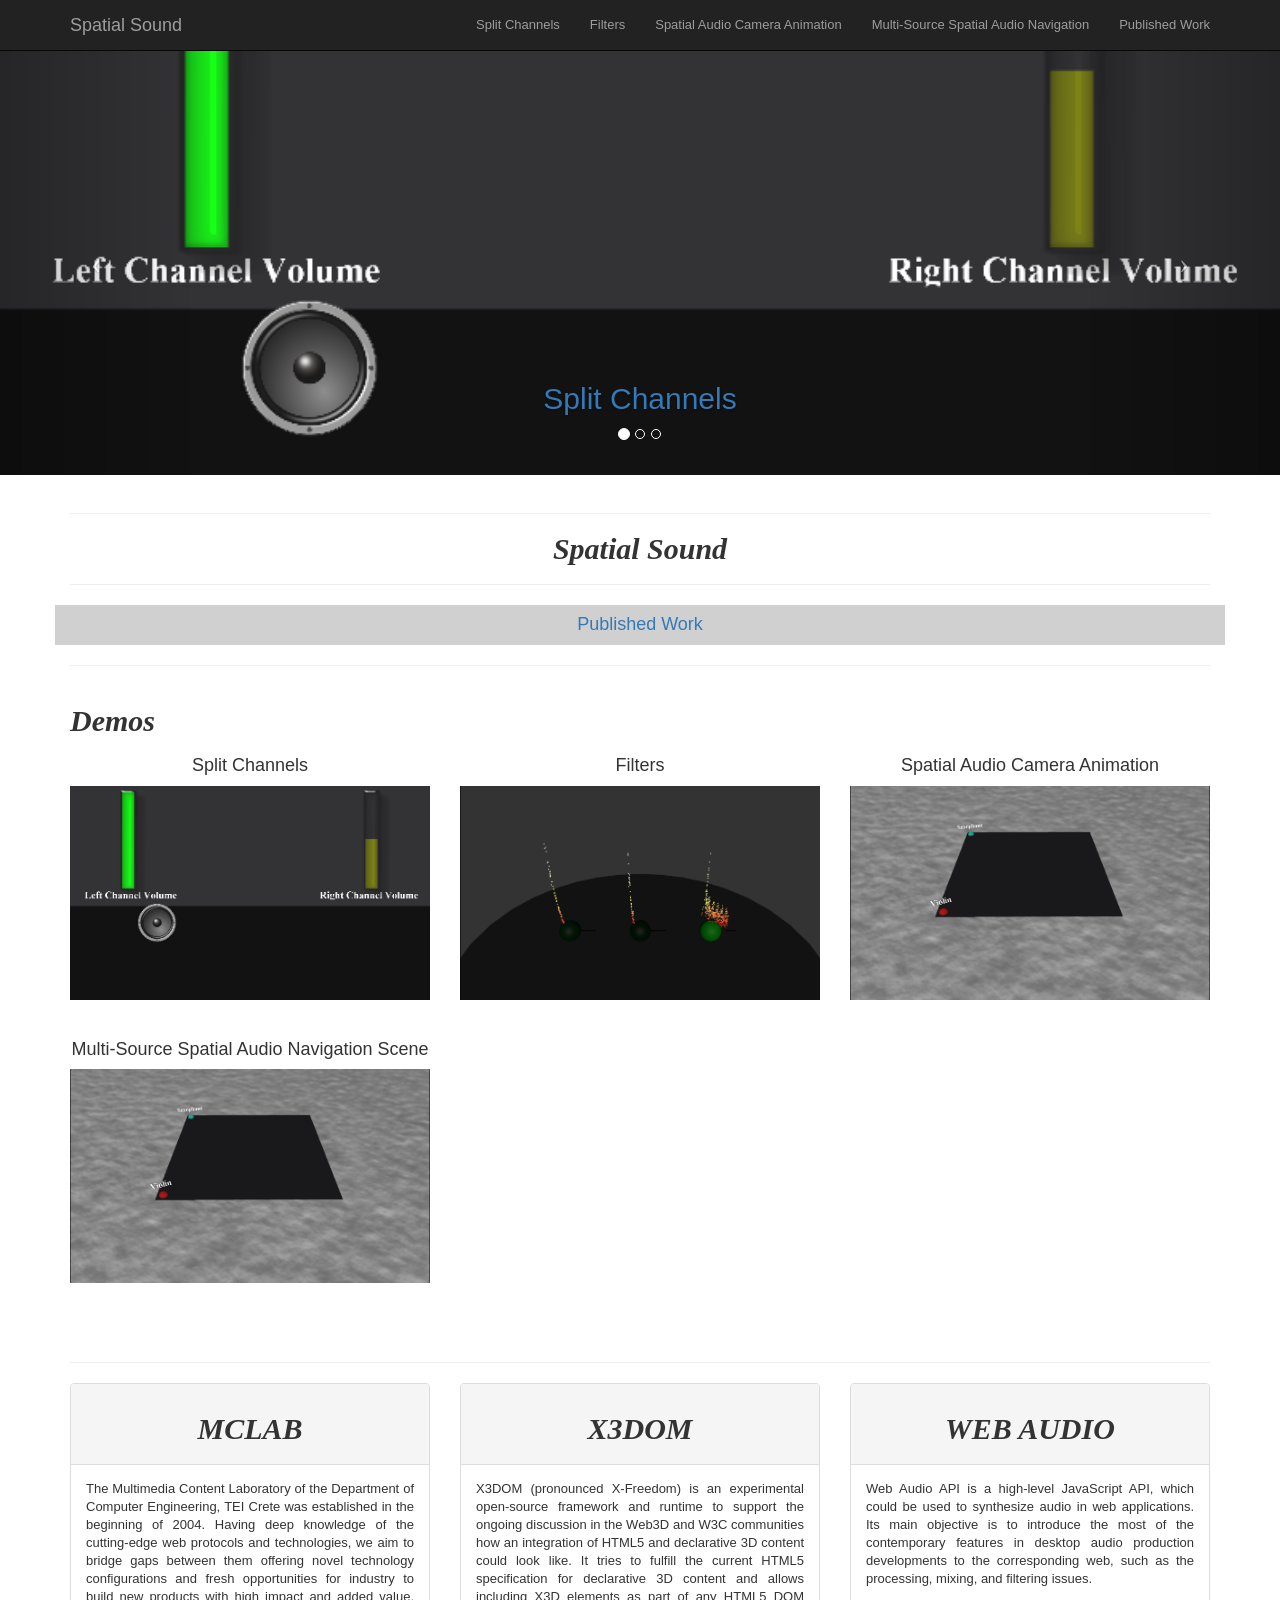
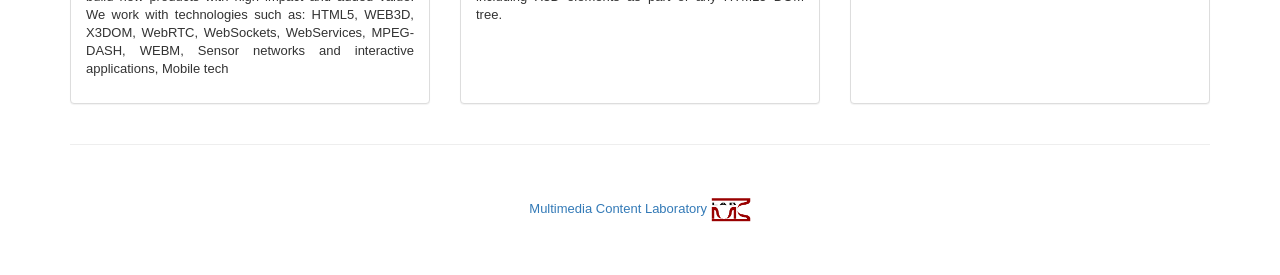
<file: index.html>
<!DOCTYPE html>
<html lang="en">

<head>

    <meta charset="utf-8">
    <meta http-equiv="X-UA-Compatible" content="IE=edge">
    <meta name="viewport" content="width=device-width, initial-scale=1">
    <meta name="author" content="medialab.teicrete.gr" />
    <meta property="og:title" content="Spatial Sound in X3DOM with Web Audio API" />
    <meta property="og:image" content="http://medialab.teicrete.gr/minipages/x3domAudio/spatial.png" />
    <meta property="og:description"
        content="This work presents an innovative solution of the spatial sound in X3DOM framework, that based on a combinational methodology. Specifically, we suggested the enrichment of X3DOM with spatial sound features, using both the X3D sound nodes and the structure of Web Audio API." />
    <meta name="twitter:card" content="summary" />
    <meta name="twitter:title" content="Spatial Sound in X3DOM with Web Audio API" />
    <meta name="twitter:description"
        content="This work presents an innovative solution of the spatial sound in X3DOM framework, that based on a combinational methodology. Specifically, we suggested the enrichment of X3DOM with spatial sound features, using both the X3D sound nodes and the structure of Web Audio API." />
    <meta name="twitter:image" content="http://medialab.teicrete.gr/minipages/x3domAudio/spatial.png" />

    <title>X3DOM AUDIO</title>

    <!-- Bootstrap Core CSS -->
    <link href="css/bootstrap.min.css" rel="stylesheet">

    <!-- Custom CSS -->
    <link href="css/modern-business.css" rel="stylesheet">

    <!-- Custom Fonts -->
    <link href="font-awesome/css/font-awesome.min.css" rel="stylesheet" type="text/css">

    <!-- HTML5 Shim and Respond.js IE8 support of HTML5 elements and media queries -->
    <!-- WARNING: Respond.js doesn't work if you view the page via file:// -->
    <!--[if lt IE 9]>
        <script src="https://oss.maxcdn.com/libs/html5shiv/3.7.0/html5shiv.js"></script>
        <script src="https://oss.maxcdn.com/libs/respond.js/1.4.2/respond.min.js"></script>
    <![endif]-->

    <style type="text/css">
        body {
            font: 13px/18px Arial, sans-serif;
        }

        h1 {
            font: bold italic 30px/30px Georgia;
            text-align: center;
        }
    </style>
</head>

<body>

    <!-- Navigation -->
    <nav class="navbar navbar-inverse navbar-fixed-top" role="navigation">
        <div class="container">
            <!-- Brand and toggle get grouped for better mobile display -->
            <div class="navbar-header">
                <button type="button" class="navbar-toggle" data-toggle="collapse"
                    data-target="#bs-example-navbar-collapse-1">
                    <span class="sr-only">Toggle navigation</span>
                    <span class="icon-bar"></span>
                    <span class="icon-bar"></span>
                    <span class="icon-bar"></span>
                </button>
                <a class="navbar-brand" href="index.html">Spatial Sound</a>
            </div>
            <!-- Collect the nav links, forms, and other content for toggling -->
            <div class="collapse navbar-collapse" id="bs-example-navbar-collapse-1">
                <ul class="nav navbar-nav navbar-right">
                    <li>
                        <a href="SplitChannels.xhtml">Split Channels</a>
                    </li>
                    <li>
                        <a href="SpatialSoundFilter.xhtml">Filters</a>
                    </li>
                    <li>
                        <a href="SpatialAudioCameraAnimation.xhtml">Spatial Audio Camera Animation</a>
                    </li>
                    <li>
                        <a href="MultiSourceSpatialAudioNavigationScene_XITE.xhtml">Multi-Source Spatial Audio Navigation</a>
                    </li>
                    <li>
                        <a href="nodes.html">Published Work</a>
                    </li>
                </ul>
            </div>
            <!-- /.navbar-collapse -->
        </div>
        <!-- /.container -->
    </nav>

    <!-- Header Carousel -->
    <header id="myCarousel" class="carousel slide">
        <!-- Indicators -->
        <ol class="carousel-indicators">
            <li data-target="#myCarousel" data-slide-to="0" class="active"></li>
            <li data-target="#myCarousel" data-slide-to="1"></li>
            <li data-target="#myCarousel" data-slide-to="2"></li>

        </ol>

        <!-- Wrapper for slides -->
        <div class="carousel-inner">
            <div class="item active">
                <div class="fill" style="background-image:url('images/split.png');"></div>
                <div class="carousel-caption">
                    <h2><a href="SplitChannels.xhtml">Split Channels</a></h2>
                </div>
            </div>
            <div class="item">
                <div class="fill" style="background-image:url('images/filters.png');"></div>
                <div class="carousel-caption">
                    <h2><a href="SpatialSoundFilter.xhtml">Filters</a></h2>
                </div>
            </div>
            <div class="item">
                <div class="fill" style="background-image:url('images/animation.png');"></div>
                <div class="carousel-caption">
                    <h2><a href="SpatialAudioCameraAnimation.xhtml">Spatial Audio Camera Animation</a></h2>
                </div>
            </div>

        </div>

        <!-- Controls -->
        <a class="left carousel-control" href="#myCarousel" data-slide="prev">
            <span class="icon-prev"></span>
        </a>
        <a class="right carousel-control" href="#myCarousel" data-slide="next">
            <span class="icon-next"></span>
        </a>
    </header>

    <!-- Page Content -->
    <div class="container">
        <br />
        <hr />
        <h1>Spatial Sound</h1>
        <hr />
        <div class="row" style="text-align:center; background-color:#D0D0D0;">
            <h4><a href="nodes.html" target="_blank">Published Work</a></h4>
        </div>
        <hr />



        <!-- Portfolio Section -->
        <div class="row">
            <div class="col-lg-12">
                <h1 style="text-align:left;">Demos</h1>
            </div>


            <div class="col-xs-6 col-sm-4">
                <h4 style="text-align:center;">Split Channels</h4>
                <a href="SplitChannels.xhtml">
                    <img class="img-responsive img-portfolio img-hover" src="images/split.png" alt="">
                </a>
            </div>
            <div class="col-xs-6 col-sm-4">
                <h4 style="text-align:center;">Filters</h4>
                <a href="SpatialSoundFilter.xhtml">
                    <img class="img-responsive img-portfolio img-hover" src="images/filters.png" alt="">
                </a>
            </div>
            <div class="col-xs-6 col-sm-4">
                <h4 style="text-align:center;">Spatial Audio Camera Animation</h4>
                <a href="SpatialAudioCameraAnimation.xhtml">
                    <img class="img-responsive img-portfolio img-hover" src="images/animation.png" alt="">
                </a>
            </div>
            <div class="col-xs-6 col-sm-4">
                <h4 style="text-align:center;">Multi-Source Spatial Audio Navigation Scene</h4>
                <a href="MultiSourceSpatialAudioNavigationScene_XITE.xhtml">
                    <img class="img-responsive img-portfolio img-hover" src="images/animation.png" alt="Multi-Source Spatial Audio Navigation Scene">
                </a>
            </div>

        </div>
        <!-- /.row -->



        <!-- Marketing Icons Section -->
        <div class="row">
            <div class="col-lg-12">
                <h1 class="page-header">

                </h1>
            </div>
            <div class="col-md-4">
                <div class="panel panel-default">
                    <div class="panel-heading">
                        <!--<h4><i class="fa fa-fw fa-check"></i> MCLAB</h4>-->
                        <h1>MCLAB</h1>
                    </div>
                    <div class="panel-body">
                        <p style="text-align:justify;">The Multimedia Content Laboratory of the Department of Computer
                            Engineering, TEI Crete was established in the beginning of 2004.
                            Having deep knowledge of the cutting-edge web protocols and technologies, we aim to bridge
                            gaps between them offering novel technology configurations
                            and fresh opportunities for industry to build new products with high impact and added value.
                            We work with technologies such as:
                            HTML5, WEB3D, X3DOM, WebRTC, WebSockets, WebServices, MPEG-DASH, WEBM, Sensor networks and
                            interactive applications, Mobile tech </p>
                    </div>
                </div>
            </div>
            <div class="col-md-4">
                <div class="panel panel-default">
                    <div class="panel-heading">
                        <h1>X3DOM</h1>
                    </div>
                    <div class="panel-body">
                        <p style="text-align:justify;">X3DOM (pronounced X-Freedom) is an experimental open-source
                            framework and runtime to support the ongoing discussion in the Web3D and W3C communities how
                            an integration of HTML5 and declarative 3D content could look like. It tries to fulfill the
                            current HTML5 specification for declarative 3D content and allows including X3D elements as
                            part of any HTML5 DOM tree.<br /><br /><br /><br /></p>
                    </div>
                </div>
            </div>
            <div class="col-md-4">
                <div class="panel panel-default">
                    <div class="panel-heading">
                        <h1>WEB AUDIO</h1>
                    </div>
                    <div class="panel-body">
                        <p style="text-align:justify;">Web Audio API is a high-level JavaScript API, which could be used
                            to synthesize audio in web applications. Its main objective is to introduce the most of the
                            contemporary features in desktop audio production developments to the corresponding web,
                            such as the processing, mixing, and filtering issues.<br /><br /><br /><br /><br /><br />
                        </p>
                    </div>
                </div>
            </div>
        </div>
        <!-- /.row -->

        <hr>

        <!-- Footer -->
        <footer>
            <div class="row">
                <div class="col-lg-12" style="text-align:center;">
                    <a href="http://www.medialab.teicrete.gr/index.php/minipages" target="_blank">Multimedia Content
                        Laboratory</a> <img src="images/logos/logo.png" width="40px" height="30px" />
                </div>
            </div>
        </footer>

    </div>
    <!-- /.container -->

    <!-- jQuery -->
    <script src="js/jquery.js"></script>

    <!-- Bootstrap Core JavaScript -->
    <script src="js/bootstrap.min.js"></script>

    <!-- Script to Activate the Carousel -->
    <script>
        $('.carousel').carousel({
            interval: 4000 //changes the speed
        })
    </script>

</body>

</html>
</file>
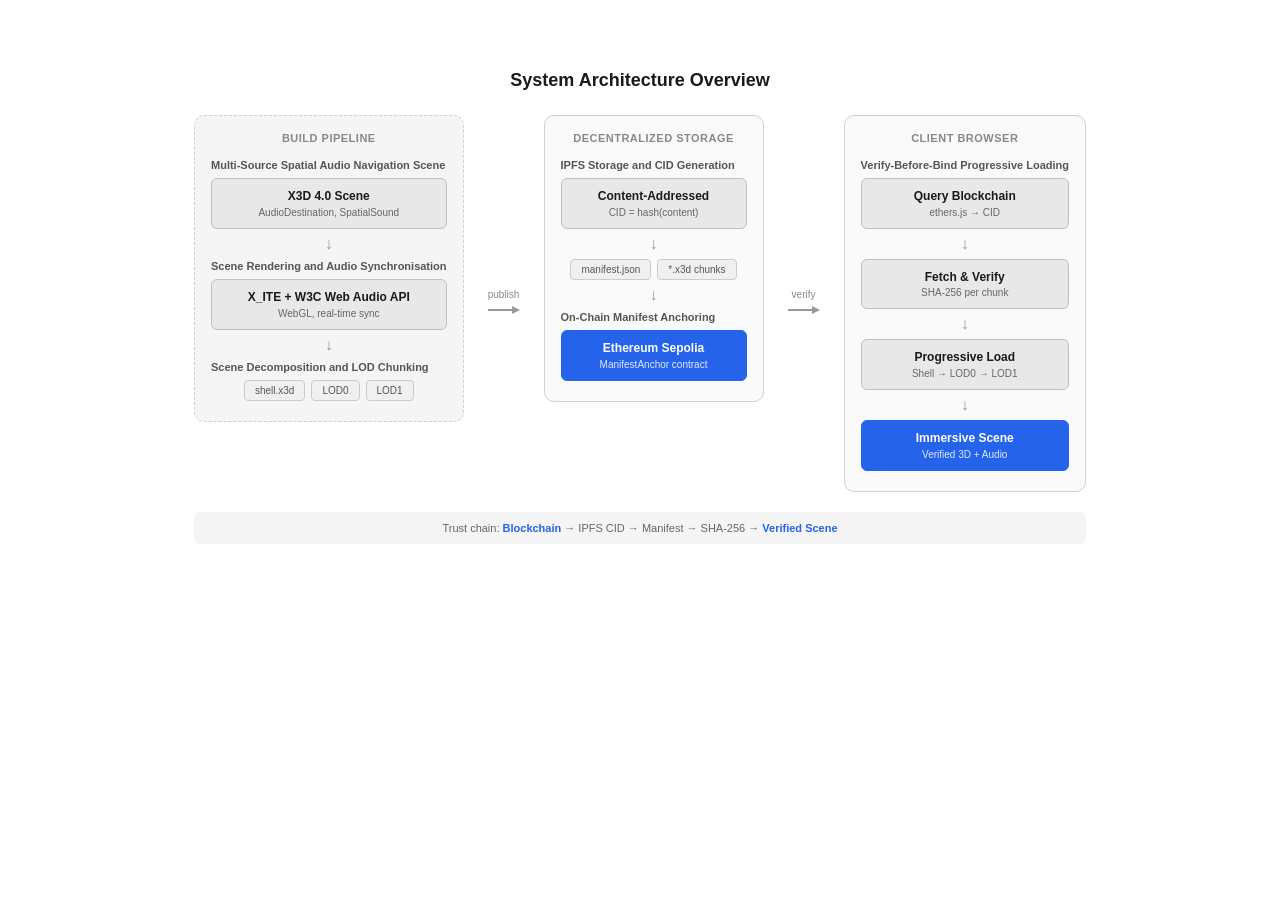
<file: architecture-diagram.html>
<!DOCTYPE html>
<html lang="en">
<head>
<meta charset="UTF-8">
<title>System Architecture Overview</title>
<style>
* { margin: 0; padding: 0; box-sizing: border-box; }
body {
  font-family: -apple-system, BlinkMacSystemFont, 'Segoe UI', Roboto, sans-serif;
  background: #fff;
  padding: 40px;
  display: flex;
  justify-content: center;
}
.diagram {
  background: #fff;
  padding: 30px;
}
.title {
  text-align: center;
  font-size: 18px;
  font-weight: 600;
  color: #1a1a1a;
  margin-bottom: 24px;
}
.main-flow {
  display: flex;
  align-items: flex-start;
  justify-content: center;
  gap: 16px;
}
.column {
  border: 1px solid #d0d0d0;
  border-radius: 10px;
  padding: 16px;
  background: #fafafa;
  min-width: 220px;
}
.column.dashed {
  border-style: dashed;
  background: #f5f5f5;
}
.column-title {
  font-size: 11px;
  font-weight: 700;
  color: #888;
  text-align: center;
  margin-bottom: 14px;
  letter-spacing: 0.5px;
}
.section-title {
  font-size: 11px;
  font-weight: 600;
  color: #555;
  margin-bottom: 6px;
  line-height: 1.3;
}
.box {
  padding: 10px 14px;
  background: #e8e8e8;
  border: 1px solid #c0c0c0;
  border-radius: 6px;
  text-align: center;
  margin-bottom: 4px;
}
.box .label {
  font-size: 12px;
  font-weight: 600;
  color: #1a1a1a;
  line-height: 1.3;
}
.box .sub {
  font-size: 10px;
  color: #666;
  margin-top: 2px;
}
.box.accent {
  background: #2563eb;
  border-color: #2563eb;
}
.box.accent .label,
.box.accent .sub {
  color: #fff;
}
.box.accent .sub {
  color: rgba(255,255,255,0.85);
}
.small-boxes {
  display: flex;
  gap: 6px;
  justify-content: center;
  margin-bottom: 4px;
}
.small-box {
  padding: 4px 10px;
  background: #f0f0f0;
  border: 1px solid #ccc;
  border-radius: 4px;
  font-size: 10px;
  color: #555;
}
.arrow-down {
  text-align: center;
  color: #999;
  font-size: 16px;
  margin: 6px 0;
}
.arrow-right {
  display: flex;
  flex-direction: column;
  align-items: center;
  justify-content: center;
  padding: 0 8px;
  align-self: center;
}
.arrow-right .label {
  font-size: 10px;
  color: #888;
  margin-bottom: 2px;
}
.arrow-right svg {
  width: 32px;
  height: 16px;
}
.trust-chain {
  margin-top: 20px;
  padding: 10px 16px;
  background: #f5f5f5;
  border-radius: 6px;
  text-align: center;
  font-size: 11px;
  color: #666;
}
.trust-chain .highlight {
  font-weight: 700;
  color: #2563eb;
}
</style>
</head>
<body>

<div class="diagram" id="diagram">
  <div class="title">System Architecture Overview</div>
  
  <div class="main-flow">
    
    <!-- BUILD PIPELINE -->
    <div class="column dashed">
      <div class="column-title">BUILD PIPELINE</div>
      
      <div class="section-title">Multi-Source Spatial Audio Navigation Scene</div>
      <div class="box">
        <div class="label">X3D 4.0 Scene</div>
        <div class="sub">AudioDestination, SpatialSound</div>
      </div>
      <div class="arrow-down">↓</div>
      
      <div class="section-title">Scene Rendering and Audio Synchronisation</div>
      <div class="box">
        <div class="label">X_ITE + W3C Web Audio API</div>
        <div class="sub">WebGL, real-time sync</div>
      </div>
      <div class="arrow-down">↓</div>
      
      <div class="section-title">Scene Decomposition and LOD Chunking</div>
      <div class="small-boxes">
        <div class="small-box">shell.x3d</div>
        <div class="small-box">LOD0</div>
        <div class="small-box">LOD1</div>
      </div>
    </div>
    
    <!-- Arrow -->
    <div class="arrow-right">
      <div class="label">publish</div>
      <svg viewBox="0 0 32 16">
        <line x1="0" y1="8" x2="24" y2="8" stroke="#999" stroke-width="2"/>
        <polygon points="24,4 32,8 24,12" fill="#999"/>
      </svg>
    </div>
    
    <!-- DECENTRALIZED STORAGE -->
    <div class="column">
      <div class="column-title">DECENTRALIZED STORAGE</div>
      
      <div class="section-title">IPFS Storage and CID Generation</div>
      <div class="box">
        <div class="label">Content-Addressed</div>
        <div class="sub">CID = hash(content)</div>
      </div>
      <div class="arrow-down">↓</div>
      
      <div class="small-boxes">
        <div class="small-box">manifest.json</div>
        <div class="small-box">*.x3d chunks</div>
      </div>
      <div class="arrow-down">↓</div>
      
      <div class="section-title">On-Chain Manifest Anchoring</div>
      <div class="box accent">
        <div class="label">Ethereum Sepolia</div>
        <div class="sub">ManifestAnchor contract</div>
      </div>
    </div>
    
    <!-- Arrow -->
    <div class="arrow-right">
      <div class="label">verify</div>
      <svg viewBox="0 0 32 16">
        <line x1="0" y1="8" x2="24" y2="8" stroke="#999" stroke-width="2"/>
        <polygon points="24,4 32,8 24,12" fill="#999"/>
      </svg>
    </div>
    
    <!-- CLIENT BROWSER -->
    <div class="column">
      <div class="column-title">CLIENT BROWSER</div>
      
      <div class="section-title">Verify-Before-Bind Progressive Loading</div>
      <div class="box">
        <div class="label">Query Blockchain</div>
        <div class="sub">ethers.js → CID</div>
      </div>
      <div class="arrow-down">↓</div>
      
      <div class="box">
        <div class="label">Fetch & Verify</div>
        <div class="sub">SHA-256 per chunk</div>
      </div>
      <div class="arrow-down">↓</div>
      
      <div class="box">
        <div class="label">Progressive Load</div>
        <div class="sub">Shell → LOD0 → LOD1</div>
      </div>
      <div class="arrow-down">↓</div>
      
      <div class="box accent">
        <div class="label">Immersive Scene</div>
        <div class="sub">Verified 3D + Audio</div>
      </div>
    </div>
    
  </div>
  
  <div class="trust-chain">
    Trust chain: <span class="highlight">Blockchain</span> → IPFS CID → Manifest → SHA-256 → <span class="highlight">Verified Scene</span>
  </div>
</div>

</body>
</html>
</file>
<file: css/modern-business.css>
/*!
 * Start Bootstrap - Modern Business HTML Template (http://startbootstrap.com)
 * Code licensed under the Apache License v2.0.
 * For details, see http://www.apache.org/licenses/LICENSE-2.0.
 */

/* Global Styles */

html,
body {
    height: 100%;
}

body {
    padding-top: 50px; /* Required padding for .navbar-fixed-top. Remove if using .navbar-static-top. Change if height of navigation changes. */
}

.img-portfolio {
    margin-bottom: 30px;
}

.img-hover:hover {
    opacity: 0.8;
}

/* Home Page Carousel */

header.carousel {
    height: 50%;
}

header.carousel .item,
header.carousel .item.active,
header.carousel .carousel-inner {
    height: 100%;
}

header.carousel .fill {
    width: 100%;
    height: 100%;
    background-position: center;
    background-size: cover;
}

/* 404 Page Styles */

.error-404 {
    font-size: 100px;
}

/* Pricing Page Styles */

.price {
    display: block;
    font-size: 50px;
    line-height: 50px;
}

.price sup {
    top: -20px;
    left: 2px;
    font-size: 20px;
}

.period {
    display: block;
    font-style: italic;
}

/* Footer Styles */

footer {
    margin: 50px 0;
}

/* Responsive Styles */

@media(max-width:991px) {
    .customer-img,
    .img-related {
        margin-bottom: 30px;
    }
}

@media(max-width:767px) {
    .img-portfolio {
        margin-bottom: 15px;
    }

    header.carousel .carousel {
        height: 70%;
    }
}
</file>
